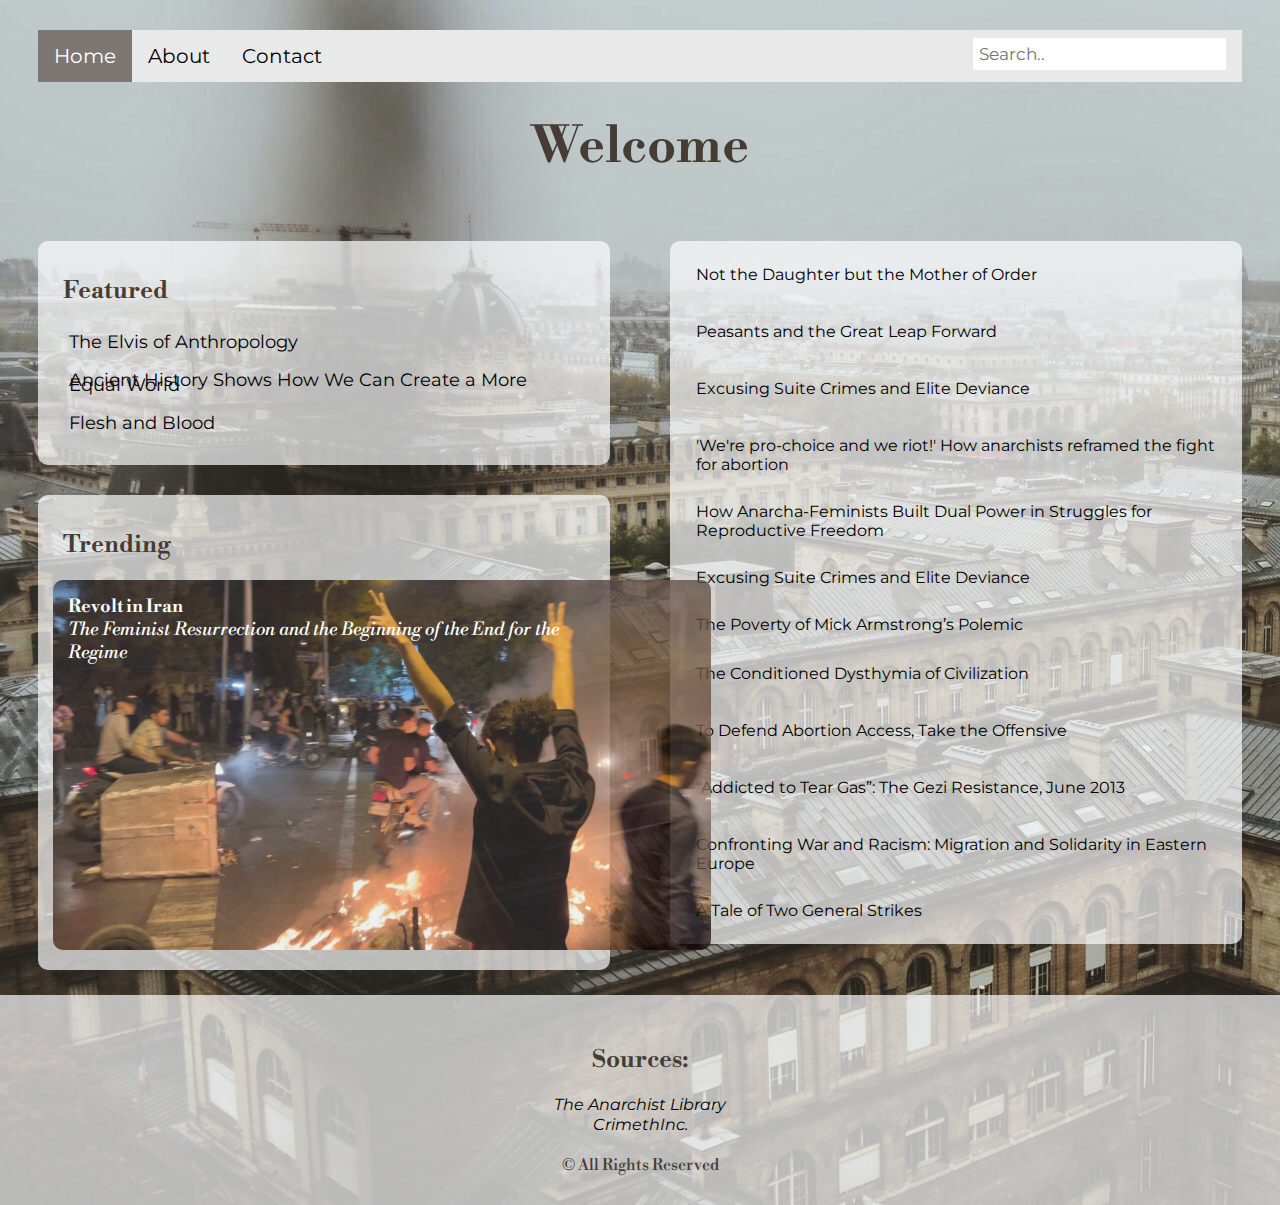
<file: index.html>
<!DOCTYPE html>
<html>
    <head>
        <link rel = "stylesheet" href = "css\css.css">
        <link href='https://fonts.googleapis.com/css?family=Libre Bodoni' rel='stylesheet'>
        <link href='https://fonts.googleapis.com/css?family=Montserrat' rel='stylesheet'>
        <title> Home </title>
        <meta charset = "UTF-8">
        <meta name = "author" content = "Nathalie Ramirez"> 
        <meta name = "revised" content = "21/07/2022">
        <link rel = "icon" href = "icon.png" type = "image/gif">
    </head>

    <body background="assets/ahb.jpg">
        <div class ="home">
            <nav>
                <a class = "active" href="index.html">Home</a>
                <a href="about.html">About</a>
                <a href="contact.html">Contact</a>
                <input type="text" placeholder="Search..">
            </nav>      
            <h1> Welcome </h1>
            <div class = "left">
                <div class = "featured">
                    <h2> Featured </h2>
                    <ul>
                        <li> <a href="https://theanarchistlibrary.org/library/erica-lagalisse-the-elvis-of-anthropology"> The Elvis of Anthropology</a> <br> </li>
                        <li> <a href="https://theanarchistlibrary.org/library/david-graeber-and-david-wengrow-ancient-history-shows-how-we-can-create-a-more-equal-world"> Ancient History Shows How We Can Create a More Equal World</a> <br> </li>  
                        <li> <a href="https://theanarchistlibrary.org/library/david-graeber-and-david-wengrow-flesh-and-blood"> Flesh and Blood</a> <br><br> </li>
                    </ul>
                </div>
        
                <div class = "trending">
                    <h2> Trending </h2>
                    <a href = https://crimethinc.com/2022/09/28/revolt-in-iran-the-feminist-resurrection-and-the-beginning-of-the-end-for-the-regime> <img src="assets\iran.jpg" height = 370px> </a>   
                    <div class = "text">
                        <a href = https://crimethinc.com/2022/09/28/revolt-in-iran-the-feminist-resurrection-and-the-beginning-of-the-end-for-the-regime>
                        <b> Revolt in Iran </b> <br>
                        <i> The Feminist Resurrection and the Beginning of the End for the Regime </i>
                        </a>
                    </div>
                </div>
            </div>

            <div class ="articles">
                <ul>
                    <li> <a href="https://theanarchistlibrary.org/library/benjamin-tucker-liberty-vol-iv-no-5"> Not the Daughter but the Mother of Order </a> </li> <br> <br> <br>
                    
                    <li> <a href="https://theanarchistlibrary.org/library/christopher-wong-peasants-and-the-great-leap-forward"> Peasants and the Great Leap Forward </a> </li> <br> <br> <br>


                    <li> <a href= "https://theanarchistlibrary.org/library/jeff-shantz-capital-offences-excusing-suite-crimes-and-elite-deviance"> Excusing Suite Crimes and Elite Deviance </a> </li> <br> <br> <br>


                    <li> <a href= "https://theanarchistlibrary.org/library/spencer-beswick-the-model-for-mobilizing-to-protect-abortion-rights-beyond-voting"> 'We're pro-choice and we riot!' How anarchists reframed the fight for abortion </a> </li> <br> <br> <br>


                    <li> <a href= "https://theanarchistlibrary.org/library/spencer-beswick-we-re-pro-choice-and-we-riot-how-anarcha-feminists-built-dual-power-in-struggle"> How Anarcha-Feminists Built Dual Power in Struggles for Reproductive Freedom </a> </li> <br> <br> <br>


                    <li> <a href= "https://theanarchistlibrary.org/library/tommy-lawson-francesco-fantin-and-italian-anarchism-in-australia"> Excusing Suite Crimes and Elite Deviance </a> </li> <br> <br> <br>


                    <li> <a href= "https://theanarchistlibrary.org/library/daniel-al-rashid-the-poverty-of-mick-armstrong-s-polemic"> The Poverty of Mick Armstrong’s Polemic </a> </li> <br> <br> <br>


                    <li> <a href= "https://theanarchistlibrary.org/library/baba-yaga-the-conditioned-dysthymia-of-civilization"> The Conditioned Dysthymia of Civilization </a> </li> <br> <br> <br>


                    <li> <a href= "https://crimethinc.com/2022/06/27/to-defend-abortion-access-take-the-offensive-strategizing-for-direct-action"> To Defend Abortion Access, Take the Offensive </a> </li> <br> <br> <br>


                    <li> <a href= "https://crimethinc.com/2022/06/20/addicted-to-tear-gas-the-gezi-resistance-june-2013-looking-back-on-a-high-point-of-resistance-in-turkey"> “Addicted to Tear Gas”: The Gezi Resistance, June 2013 </a> </li> <br> <br> <br>


                    <li> <a href= "https://crimethinc.com/2022/06/12/confronting-war-and-racism-migration-and-solidarity-in-eastern-europe-an-online-panel-discussion"> Confronting War and Racism: Migration and Solidarity in Eastern Europe </a> </li> <br> <br> <br>


                    <li> <a href= "https://crimethinc.com/2022/06/07/a-tale-of-two-general-strikes-updating-the-general-strike-for-the-21st-century"> A Tale of Two General Strikes </a> </li> <br> <br> 
                </ul>
                
            </div>
            <br> <br> <br> <br> <br> <br>
            <br> <br> <br> <br> <br> <br>
            <br> <br> <br> <br> <br> <br>
            <br> <br> <br> <br> <br> <br>
            <br> <br> <br> <br> <br> <br>
            <br> <br> <br> <br> <br> <br>
            <br> <br> <br> <br> <br> <br>
            <br> <br> 
            <footer>
                <br> 
                <h2> Sources: <br> </h2>
                <i> <a href="https://theanarchistlibrary.org/special/index"> The Anarchist Library </a> </i> <br>
                <i> <a href="https://crimethinc.com/"> CrimethInc. </a> </i> <br>
                <br>
                &copy; All Rights Reserved <br> <br>
            </footer>
        </div>
    </body>
</html>
</file>
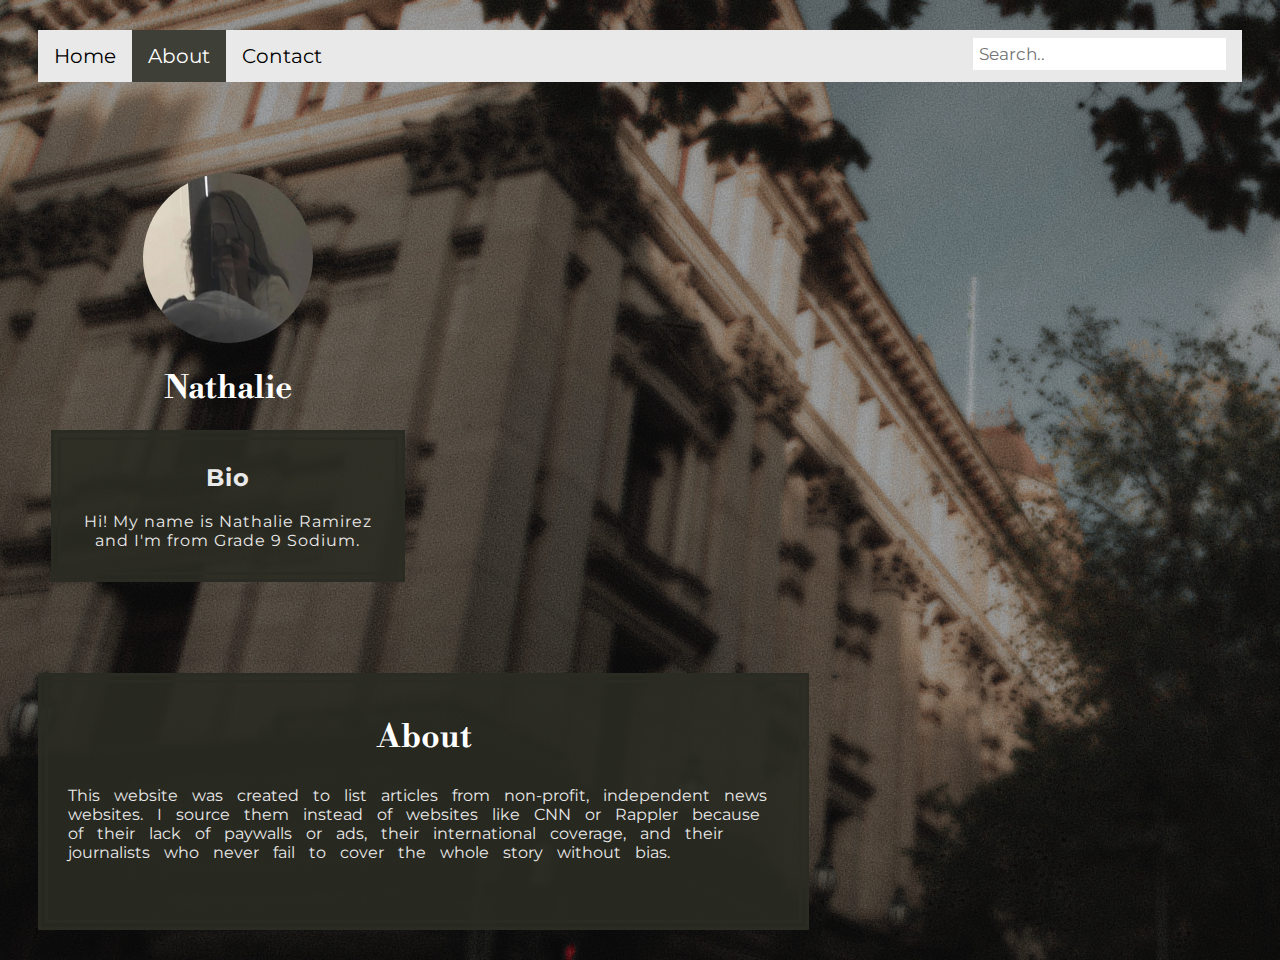
<file: about.html>
<!DOCTYPE html>
<html>
    <head>
        <link rel = "stylesheet" href = "css\css.css">
        <link href='https://fonts.googleapis.com/css?family=Almarai' rel='stylesheet'>
        <link href='https://fonts.googleapis.com/css?family=Libre Bodoni' rel='stylesheet'>
        <link href='https://fonts.googleapis.com/css?family=Montserrat' rel='stylesheet'>
        <title> About </title>
        <meta charset = "UTF-8">
        <meta name = "author" content = "Nathalie Ramirez"> 
        <meta name = "keyword" content = "nalie">
        <meta name = "revised" content = "21/07/2022">
        <link rel = "icon" href = "assets\about.png" type = "image/gif">


    </head>
    <body background="assets\download.png">
        <div class ="about"> 
            <nav>
                <a href="index.html">Home</a>
                <a class = "active" href="about.html">About</a>
                <a href="contact.html">Contact</a>
                <input type="text" placeholder="Search..">
            </nav>

            <div class = "container">
                <div class = "left-col">
                    <br>
                    <a href = "about.html"> <img src = assets\pfpfp.jpg width = "170px" height="170px"> </a>
                    <h1> Nathalie </h1>
                    
                    <div class = "paragraph">                 
                        <h2> Bio </h2> Hi! My name is Nathalie Ramirez and I'm from Grade 9 Sodium. <br> <br>
                    </div>
                    <br>

                </div>

                <br>

                <div class = "center-col">
                    <h1> About </h1>
                    <div class = "paragraph2"> This website was created to list articles from non-profit, independent 
                        news websites. I source them instead of websites like CNN or Rappler because of their lack of
                        paywalls or ads, their international coverage, and their journalists who never fail to cover
                        the whole story without bias.
                      <br> <br>
                    <br>
                </div>
            </div>
        </div>
    </body>
</html>
</file>
